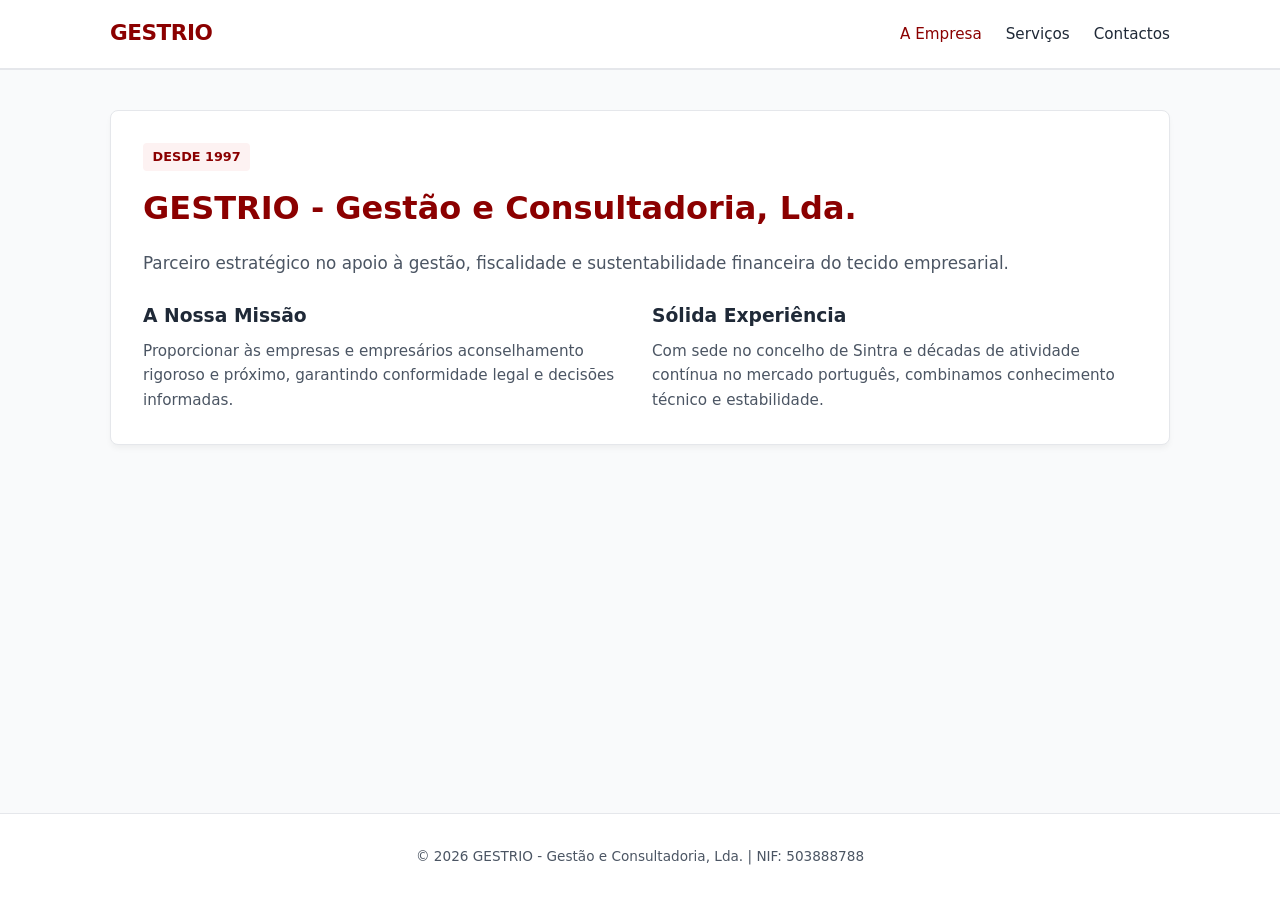
<file: index.html>
<!DOCTYPE html>
<html lang="pt">
<head>
  <meta charset="UTF-8">
  <meta name="viewport" content="width=device-width, initial-scale=1.0">
  <title>GESTRIO - Gestão e Consultadoria</title>
  <link rel="stylesheet" href="style.css">
</head>
<body>
  <header>
    <div class="nav-container">
      <a href="index.html" class="logo">GESTRIO</a>
      
      <input type="checkbox" id="menu-toggle" class="menu-toggle" aria-label="Toggle navigation">
      <label for="menu-toggle" class="menu-icon">
        <span></span>
        <span></span>
        <span></span>
      </label>

      <nav class="nav-links">
        <a href="index.html" class="active">A Empresa</a>
        <a href="servicos.html">Serviços</a>
        <a href="contactos.html">Contactos</a>
      </nav>
    </div>
  </header>

  <main>
    <div class="card">
      <span class="badge">Desde 1997</span>
      <h1 style="color: var(--primary); margin-bottom: 1rem; font-size: clamp(1.4rem, 4vw, 2rem);">
        GESTRIO - Gestão e Consultadoria, Lda.
      </h1>
      <p style="font-size: 1.05rem; color: var(--text-muted); margin-bottom: 1.5rem;">
        Parceiro estratégico no apoio à gestão, fiscalidade e sustentabilidade financeira do tecido empresarial.
      </p>

      <div class="grid">
        <div>
          <h3 style="margin-bottom: 0.5rem;">A Nossa Missão</h3>
          <p style="color: var(--text-muted); font-size: 0.95rem;">
            Proporcionar às empresas e empresários aconselhamento rigoroso e próximo, garantindo conformidade legal e decisões informadas.
          </p>
        </div>
        <div>
          <h3 style="margin-bottom: 0.5rem;">Sólida Experiência</h3>
          <p style="color: var(--text-muted); font-size: 0.95rem;">
            Com sede no concelho de Sintra e décadas de atividade contínua no mercado português, combinamos conhecimento técnico e estabilidade.
          </p>
        </div>
      </div>
    </div>
  </main>

  <footer>
    <p>© 2026 GESTRIO - Gestão e Consultadoria, Lda. | NIF: 503888788</p>
  </footer>
</body>
</html>
</file>
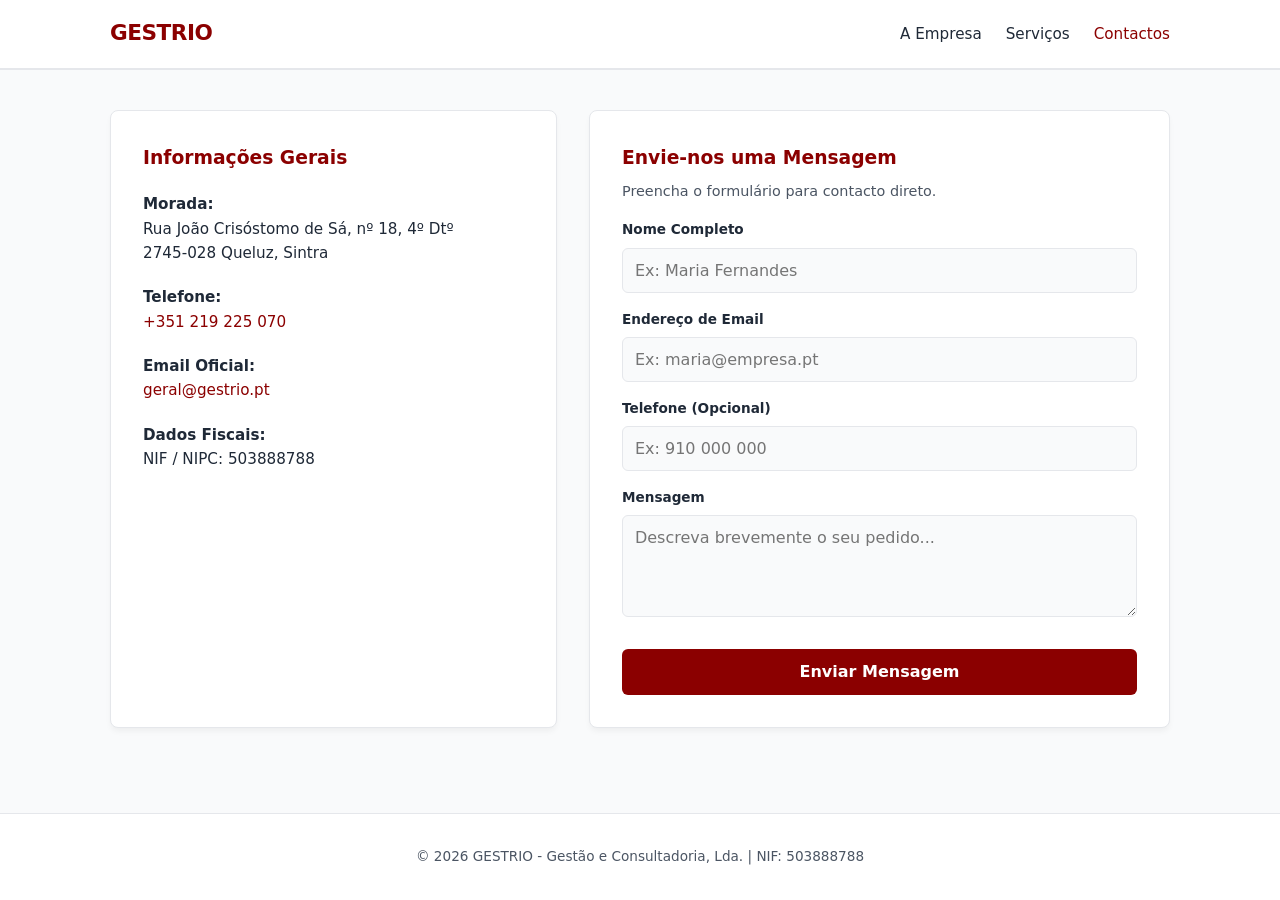
<file: contactos.html>
<!DOCTYPE html>
<html lang="pt">
<head>
  <meta charset="UTF-8">
  <meta name="viewport" content="width=device-width, initial-scale=1.0">
  <title>Contactos - GESTRIO</title>
  <link rel="stylesheet" href="style.css">
</head>
<body>
  <header>
    <div class="nav-container">
      <a href="index.html" class="logo">GESTRIO</a>
      
      <input type="checkbox" id="menu-toggle" class="menu-toggle" aria-label="Toggle navigation">
      <label for="menu-toggle" class="menu-icon">
        <span></span>
        <span></span>
        <span></span>
      </label>

      <nav class="nav-links">
        <a href="index.html">A Empresa</a>
        <a href="servicos.html">Serviços</a>
        <a href="contactos.html" class="active">Contactos</a>
      </nav>
    </div>
  </header>

  <main>
    <div class="contact-layout">
      <div class="card">
        <h3 style="color: var(--primary); margin-bottom: 1.25rem;">Informações Gerais</h3>
        
        <div class="contact-item">
          <strong>Morada:</strong><br>
          Rua João Crisóstomo de Sá, nº 18, 4º Dtº<br>
          2745-028 Queluz, Sintra
        </div>

        <div class="contact-item">
          <strong>Telefone:</strong><br>
          <a href="tel:351219225070" style="color: var(--primary); text-decoration: none; font-weight: 500;">
            +351 219 225 070
          </a>
        </div>

        <div class="contact-item">
          <strong>Email Oficial:</strong><br>
          <a href="mailto:geral@gestrio.pt" style="color: var(--primary); text-decoration: none; font-weight: 500;">
            geral@gestrio.pt
          </a>
        </div>

        <div class="contact-item">
          <strong>Dados Fiscais:</strong><br>
          NIF / NIPC: 503888788
        </div>
      </div>

      <div class="card">
        <h3 style="color: var(--primary); margin-bottom: 0.5rem;">Envie-nos uma Mensagem</h3>
        <p style="color: var(--text-muted); font-size: 0.9rem;">Preencha o formulário para contacto direto.</p>

        <!-- Web3Forms -->
        <form action="https://api.web3forms.com/submit" method="POST">
          <input type="hidden" name="access_key" value="YOUR_ACCESS_KEY_HERE">
          <input type="hidden" name="subject" value="Novo Contacto - Site Gestrio">
          <input type="checkbox" name="botcheck" style="display: none;">

          <label for="name">Nome Completo</label>
          <input type="text" id="name" name="name" required placeholder="Ex: Maria Fernandes">

          <label for="email">Endereço de Email</label>
          <input type="email" id="email" name="email" required placeholder="Ex: maria@empresa.pt">

          <label for="phone">Telefone (Opcional)</label>
          <input type="tel" id="phone" name="phone" placeholder="Ex: 910 000 000">

          <label for="message">Mensagem</label>
          <textarea id="message" name="message" rows="4" required placeholder="Descreva brevemente o seu pedido..."></textarea>

          <button type="submit">Enviar Mensagem</button>
        </form>
      </div>
    </div>
  </main>

  <footer>
    <p>© 2026 GESTRIO - Gestão e Consultadoria, Lda. | NIF: 503888788</p>
  </footer>
</body>
</html>
</file>
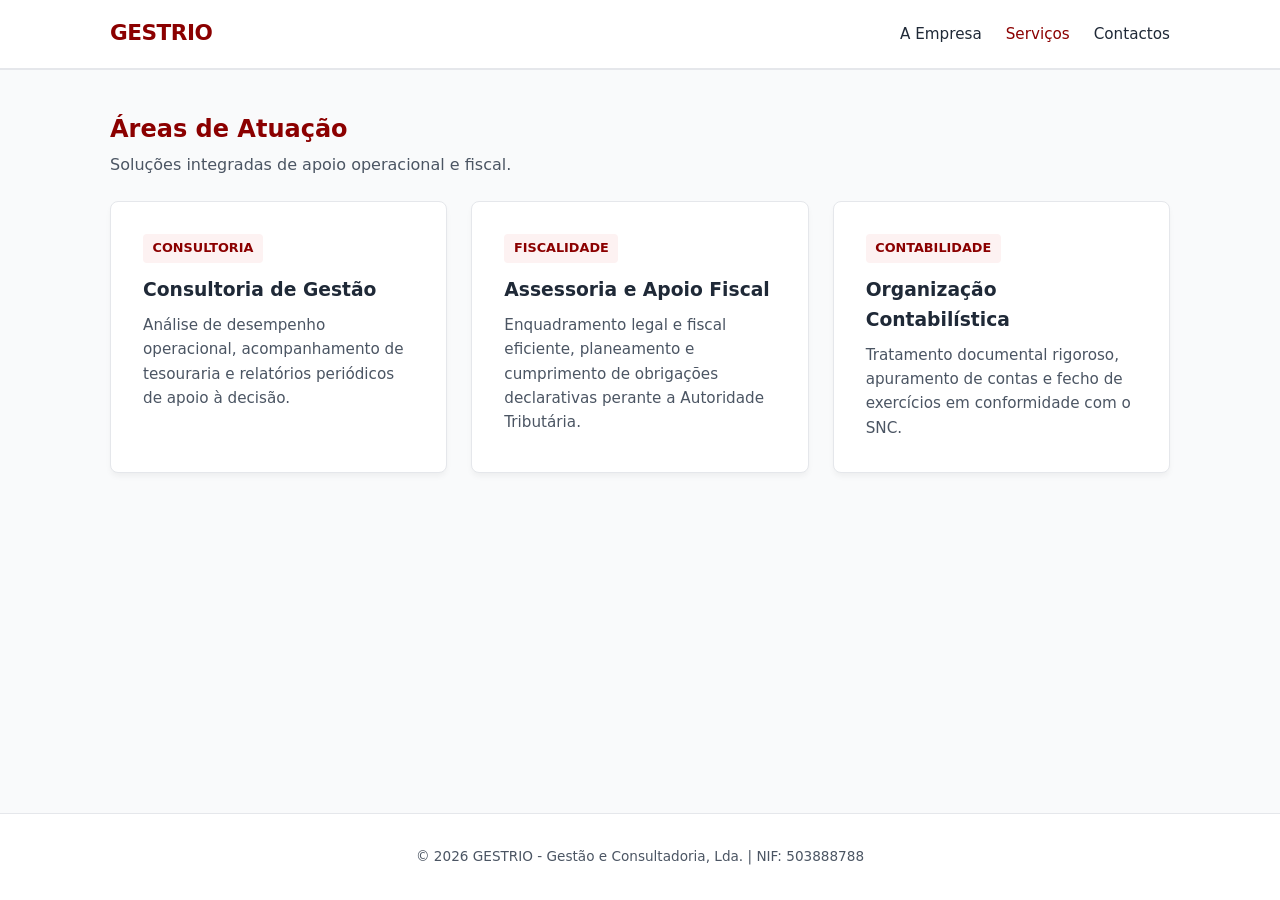
<file: servicos.html>
<!DOCTYPE html>
<html lang="pt">
<head>
  <meta charset="UTF-8">
  <meta name="viewport" content="width=device-width, initial-scale=1.0">
  <title>Serviços - GESTRIO</title>
  <link rel="stylesheet" href="style.css">
</head>
<body>
  <header>
    <div class="nav-container">
      <a href="index.html" class="logo">GESTRIO</a>
      
      <input type="checkbox" id="menu-toggle" class="menu-toggle" aria-label="Toggle navigation">
      <label for="menu-toggle" class="menu-icon">
        <span></span>
        <span></span>
        <span></span>
      </label>

      <nav class="nav-links">
        <a href="index.html">A Empresa</a>
        <a href="servicos.html" class="active">Serviços</a>
        <a href="contactos.html">Contactos</a>
      </nav>
    </div>
  </header>

  <main>
    <h2 style="color: var(--primary); margin-bottom: 0.25rem;">Áreas de Atuação</h2>
    <p style="color: var(--text-muted); margin-bottom: 1rem;">Soluções integradas de apoio operacional e fiscal.</p>

    <div class="grid">
      <div class="card">
        <span class="badge">Consultoria</span>
        <h3>Consultoria de Gestão</h3>
        <p style="color: var(--text-muted); margin-top: 0.5rem; font-size: 0.95rem;">
          Análise de desempenho operacional, acompanhamento de tesouraria e relatórios periódicos de apoio à decisão.
        </p>
      </div>

      <div class="card">
        <span class="badge">Fiscalidade</span>
        <h3>Assessoria e Apoio Fiscal</h3>
        <p style="color: var(--text-muted); margin-top: 0.5rem; font-size: 0.95rem;">
          Enquadramento legal e fiscal eficiente, planeamento e cumprimento de obrigações declarativas perante a Autoridade Tributária.
        </p>
      </div>

      <div class="card">
        <span class="badge">Contabilidade</span>
        <h3>Organização Contabilística</h3>
        <p style="color: var(--text-muted); margin-top: 0.5rem; font-size: 0.95rem;">
          Tratamento documental rigoroso, apuramento de contas e fecho de exercícios em conformidade com o SNC.
        </p>
      </div>
    </div>
  </main>

  <footer>
    <p>© 2026 GESTRIO - Gestão e Consultadoria, Lda. | NIF: 503888788</p>
  </footer>
</body>
</html>
</file>
<file: style.css>
:root {
  --primary: #8b0000;
  --primary-hover: #6b0000;
  --primary-light: #fdf2f2;
  --text-dark: #1f2937;
  --text-muted: #4b5563;
  --border: #e5e7eb;
  --bg-light: #f9fafb;
  --white: #ffffff;
}

* {
  box-sizing: border-box;
  margin: 0;
  padding: 0;
  font-family: system-ui, -apple-system, BlinkMacSystemFont, "Segoe UI", Roboto, sans-serif;
}

body {
  color: var(--text-dark);
  background-color: var(--bg-light);
  line-height: 1.6;
  display: flex;
  flex-direction: column;
  min-height: 100vh;
}

/* Header & Nav */
header {
  background: var(--white);
  border-bottom: 2px solid var(--border);
  position: sticky;
  top: 0;
  z-index: 100;
}

.nav-container {
  max-width: 1100px;
  margin: 0 auto;
  display: flex;
  justify-content: space-between;
  align-items: center;
  padding: 0.85rem 1.25rem;
  position: relative;
}

.logo {
  font-size: 1.35rem;
  font-weight: 800;
  color: var(--primary);
  text-decoration: none;
  letter-spacing: -0.5px;
}

/* CSS-Only Mobile Menu Toggle */
.menu-toggle {
  display: none;
}

.menu-icon {
  display: none;
  cursor: pointer;
  padding: 0.5rem;
}

.menu-icon span {
  display: block;
  width: 24px;
  height: 2px;
  background-color: var(--text-dark);
  margin: 5px 0;
  transition: 0.2s ease;
}

.nav-links {
  display: flex;
  align-items: center;
}

.nav-links a {
  text-decoration: none;
  color: var(--text-dark);
  margin-left: 1.5rem;
  font-weight: 500;
  font-size: 0.95rem;
  transition: color 0.15s ease;
  padding: 0.5rem 0;
}

.nav-links a:hover,
.nav-links a.active {
  color: var(--primary);
}

/* Main Layout */
main {
  max-width: 1100px;
  margin: 0 auto;
  padding: 2.5rem 1.25rem;
  flex: 1;
  width: 100%;
}

.card {
  background: var(--white);
  border: 1px solid var(--border);
  border-radius: 8px;
  padding: 2rem;
  box-shadow: 0 4px 6px -1px rgba(0, 0, 0, 0.05);
}

.grid {
  display: grid;
  grid-template-columns: repeat(auto-fit, minmax(280px, 1fr));
  gap: 1.5rem;
  margin-top: 1.5rem;
}

.badge {
  display: inline-block;
  background: var(--primary-light);
  color: var(--primary);
  font-size: 0.8rem;
  font-weight: 700;
  padding: 0.25rem 0.6rem;
  border-radius: 4px;
  margin-bottom: 0.75rem;
  text-transform: uppercase;
}

/* Form Styles */
label {
  display: block;
  margin-top: 1rem;
  font-weight: 600;
  font-size: 0.85rem;
}

/* 16px font-size prevents iOS Safari from automatically zooming into the form */
input, textarea {
  width: 100%;
  padding: 0.75rem;
  margin-top: 0.4rem;
  border: 1px solid var(--border);
  border-radius: 6px;
  font-size: 16px;
  background: var(--bg-light);
}

input:focus, textarea:focus {
  outline: none;
  border-color: var(--primary);
  background: var(--white);
}

button {
  margin-top: 1.5rem;
  width: 100%;
  padding: 0.85rem;
  background: var(--primary);
  color: var(--white);
  border: none;
  border-radius: 6px;
  font-size: 1rem;
  font-weight: 600;
  cursor: pointer;
  transition: background 0.15s ease;
}

button:hover {
  background: var(--primary-hover);
}

.contact-layout {
  display: grid;
  grid-template-columns: 1fr 1.3fr;
  gap: 2rem;
}

.contact-item {
  margin-bottom: 1.25rem;
  font-size: 0.95rem;
  word-break: break-word;
}

footer {
  background: var(--white);
  border-top: 1px solid var(--border);
  padding: 2rem 1.25rem;
  text-align: center;
  font-size: 0.85rem;
  color: var(--text-muted);
}

/* Mobile Breakpoints (< 768px) */
@media (max-width: 768px) {
  .menu-icon {
    display: block;
  }

  .nav-links {
    display: none;
    flex-direction: column;
    position: absolute;
    top: 100%;
    left: 0;
    right: 0;
    background: var(--white);
    border-bottom: 2px solid var(--border);
    padding: 1rem 1.25rem;
    box-shadow: 0 4px 6px -1px rgba(0, 0, 0, 0.05);
  }

  /* Show navigation when toggle is checked */
  .menu-toggle:checked ~ .nav-links {
    display: flex;
  }

  .nav-links a {
    margin: 0.35rem 0;
    padding: 0.6rem 0;
    font-size: 1.05rem;
    width: 100%;
    border-bottom: 1px solid var(--border);
  }

  .nav-links a:last-child {
    border-bottom: none;
  }

  main {
    padding: 1.5rem 1rem;
  }

  .card {
    padding: 1.25rem;
  }

  .contact-layout {
    grid-template-columns: 1fr;
    gap: 1.5rem;
  }

  .grid {
    grid-template-columns: 1fr;
  }
}
</file>
